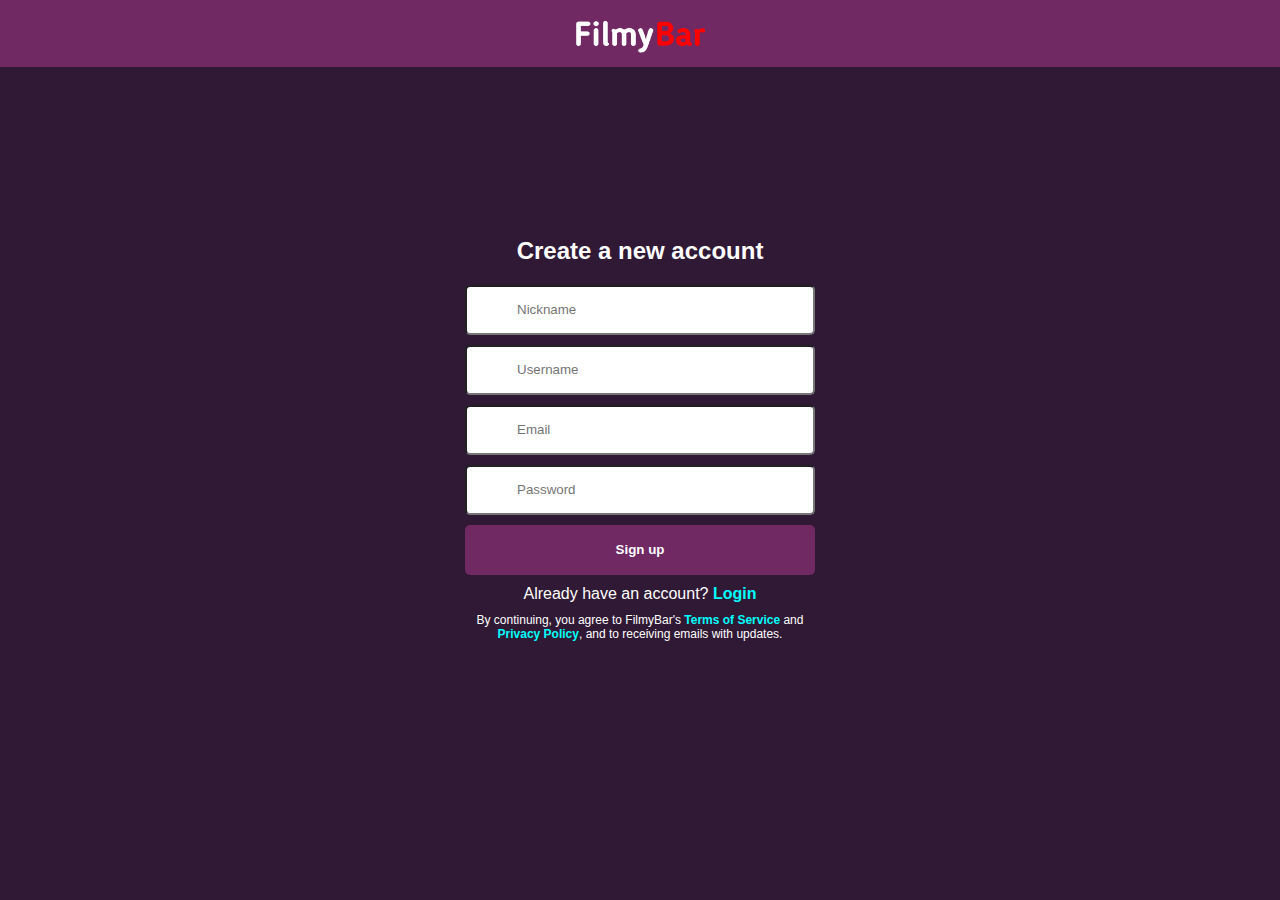
<file: index.html>
<html>
	<head>
                <meta charset="UTF-8">
                <meta http-equiv="X-UA-Compatible" content="IE=edge">
                <meta name="viewport" content="width=device-width, initial-scale=1.0"> 
		<link rel="icon" type="image/x-icon" href="images/favicon.ico">
		<title>Sign up - FilmyBar</title>
		<link rel="stylesheet" href="style.css">
	</head>
	<body>
		<div class="navbar">
			<a href="#home" class="active"><img src="images/filmybar.png" alt="FilmyBar" title="FilmyBar"></a>
    </div>
	  <div class="main">
      <h2>Create a new account</h2>
      <input type="text" placeholder="Nickname"><br>
      <input type="text" placeholder="Username"><br>
      <input type="text" placeholder="Email"><br>
      <input type="password" placeholder="Password"><br>
      <a href="email-verify.html" class="email-verify"><button type="submit">Sign up</button></a><br>
      <span class="old">Already have an account?</span>
      <a href="#login" class="login">Login</a><br>
      <p class="tncdisc">By continuing, you agree to FilmyBar's <a href="#tnc" class="tnc">Terms of Service</a> and <a href="#privacy" class="privacy">Privacy Policy</a>, and to receiving emails with updates.</p>
    </div>
	</body>
</html>
</file>
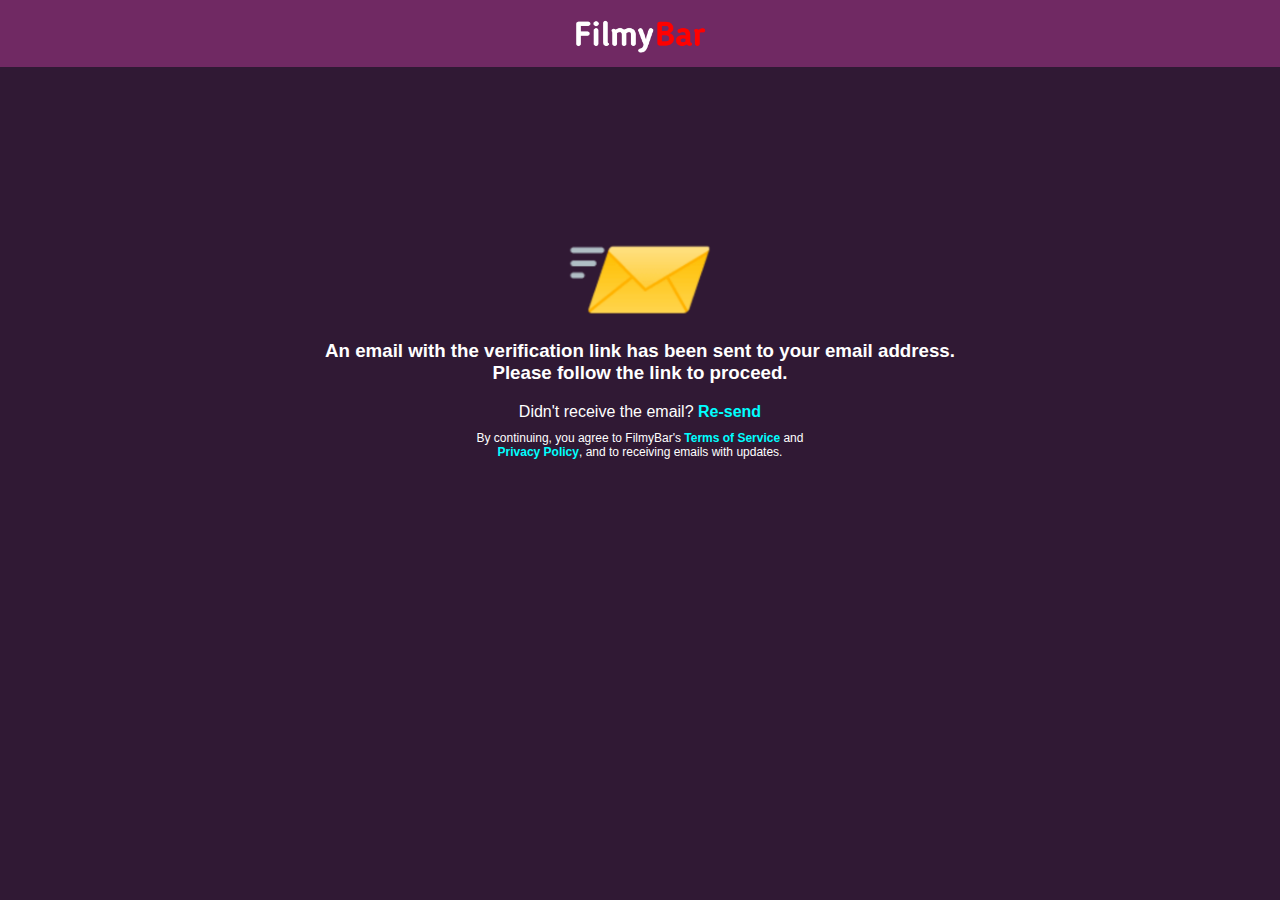
<file: email-verify.html>
<html>
	<head>
                <meta charset="UTF-8">
                <meta http-equiv="X-UA-Compatible" content="IE=edge">
                <meta name="viewport" content="width=device-width, initial-scale=1.0"> 
		<link rel="icon" type="image/x-icon" href="images/favicon.ico">
		<title>Email Verification - FilmyBar</title>
		<link rel="stylesheet" href="email-verify.css">
	</head>
	<body>
		<div class="navbar">
			<a href="#home" class="active"><img src="images/filmybar.png" alt="FilmyBar" title="FilmyBar"></a>
    </div>
	  <div class="main">
      <img src="images/email-sent.png" title="Email sent" alt="email-sent.png">
      <h3>An email with the verification link has been sent to your email address.<br>Please follow the link to proceed.</h3>
      <span class="no-mail">Didn't receive the email?</span>
      <a href="#" class="resend">Re-send</a><br>
      <p class="tncdisc">By continuing, you agree to FilmyBar's <a href="#tnc" class="tnc">Terms of Service</a> and <a href="#privacy" class="privacy">Privacy Policy</a>, and to receiving emails with updates.</p>
    </div>
	</body>
</html>
</file>
<file: style.css>
body{
background:#301934; font-family:"Helvetica","Arial";
}

.navbar{
  background-color:#702963; overflow: hidden; margin:-8; margin-bottom:0; text-align:center; font-family: "Franklin Gothic", "Arial"; color:white;
}

.navbar a {
  color: white; text-align: center; text-decoration: none; font-size: 17px;
}

.navbar a.active{
  margin-left:10px; margin-right:10px;
}

.navbar a.active img{
  height:47; margin:10px;
}

.main{
  margin-top:170px; color:white; text-align:center;
}

.main input{
  height:50px; width:350px; border-radius:5px; padding-left:50px; margin-bottom:10px;
}

.main button{
  height:50px; width:350px; border-radius:5px; margin-bottom:10px; background-color:#702963; border:none; color:white; font-weight:bold;
}

.main a{
  color:aqua; font-weight:bold; text-decoration:none; width:350px; overflow:hidden;
}

.main a.forgotpass{
  margin-right:35px;
}

.tncdisc{
  padding-top:10px; text-align:center; width:350px; margin:auto; font-size:12px;
}
</file>
<file: email-verify.css>
body{
background:#301934; font-family:"Helvetica","Arial";
}

.navbar{
  background-color:#702963; overflow: hidden; margin:-8; margin-bottom:0; text-align:center; font-family: "Franklin Gothic", "Arial"; color:white;
}

.navbar a {
  color: white; text-align: center; text-decoration: none; font-size: 17px;
}

.navbar a.active{
  margin-left:10px; margin-right:10px;
}

.navbar a.active img{
  height:47; margin:10px;
}

.main{
  margin:20px; margin-top:170px; color:white; text-align:center;
}

.main a{
  color:aqua; font-weight:bold; text-decoration:none; width:350px; overflow:hidden;
}

.tncdisc{
  padding-top:10px; text-align:center; width:350px; margin:auto; font-size:12px;
}
.main img{
  width:150px;
}
</file>
